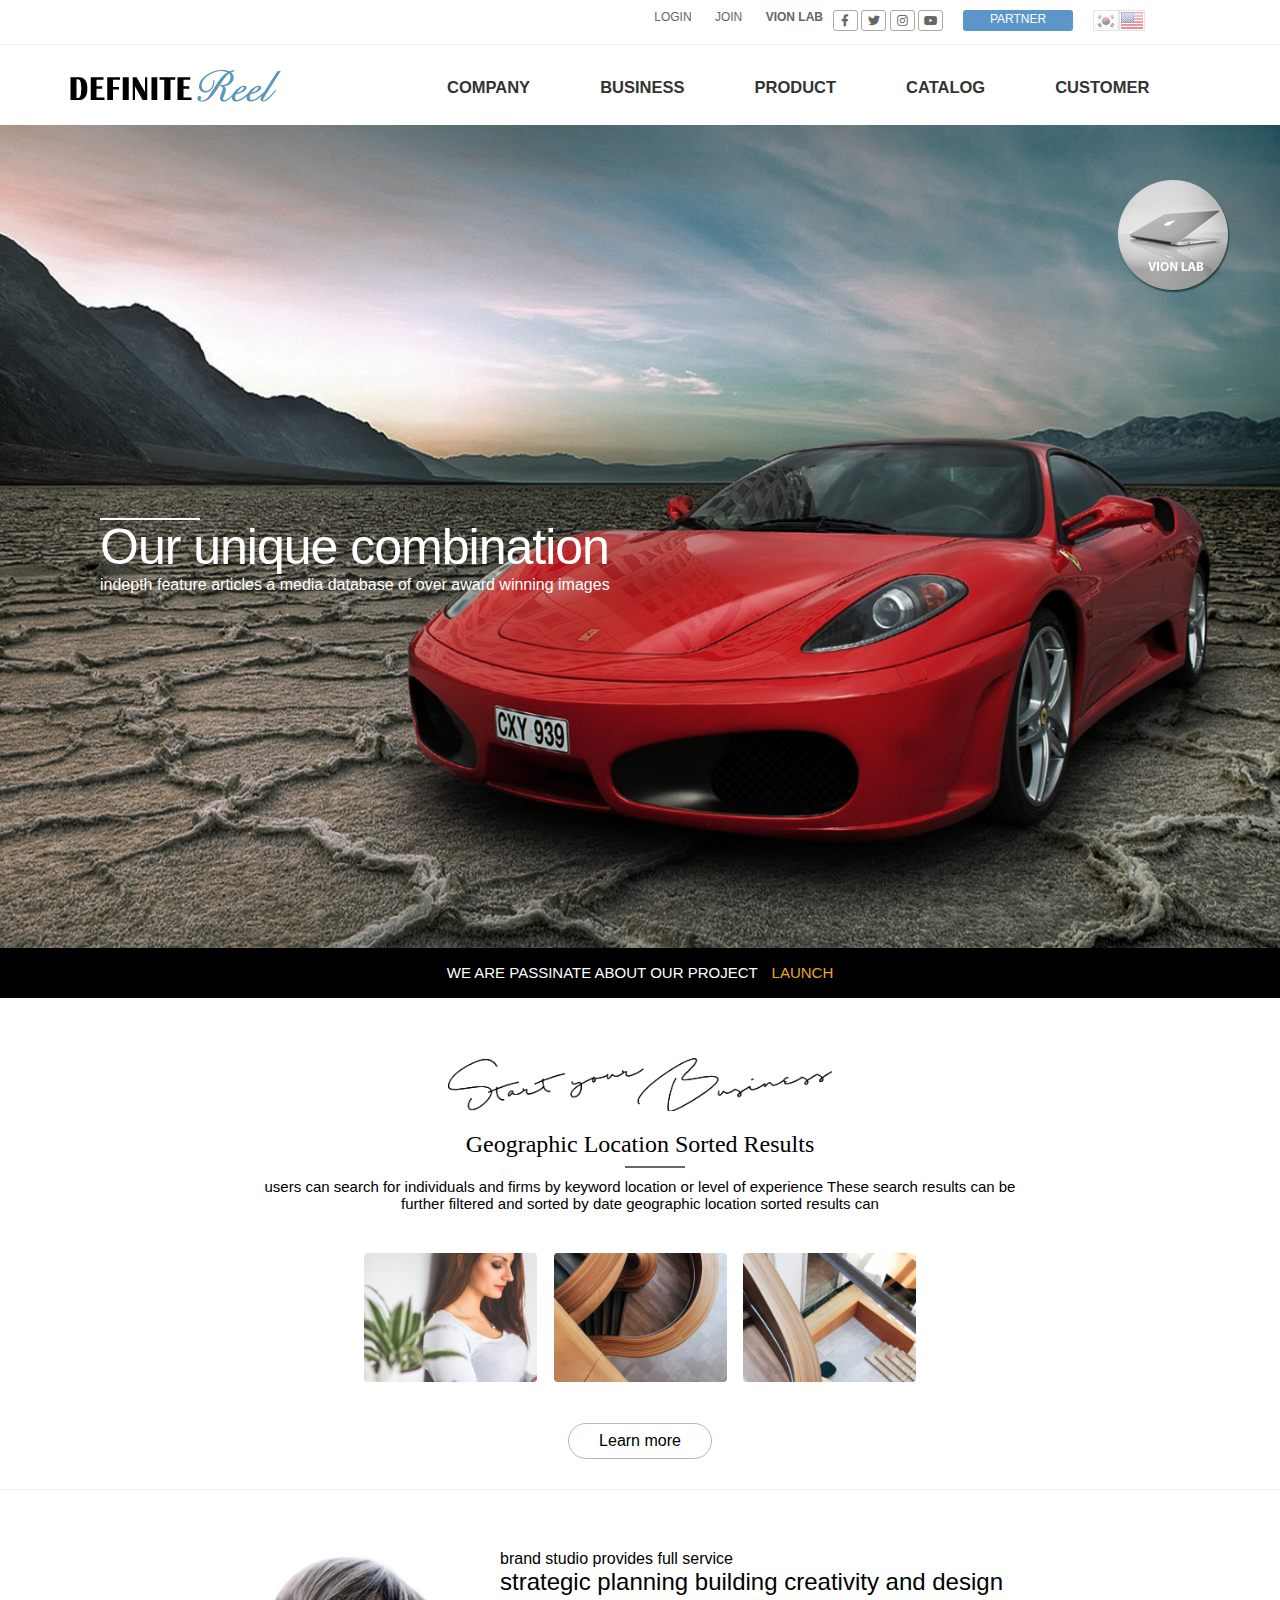
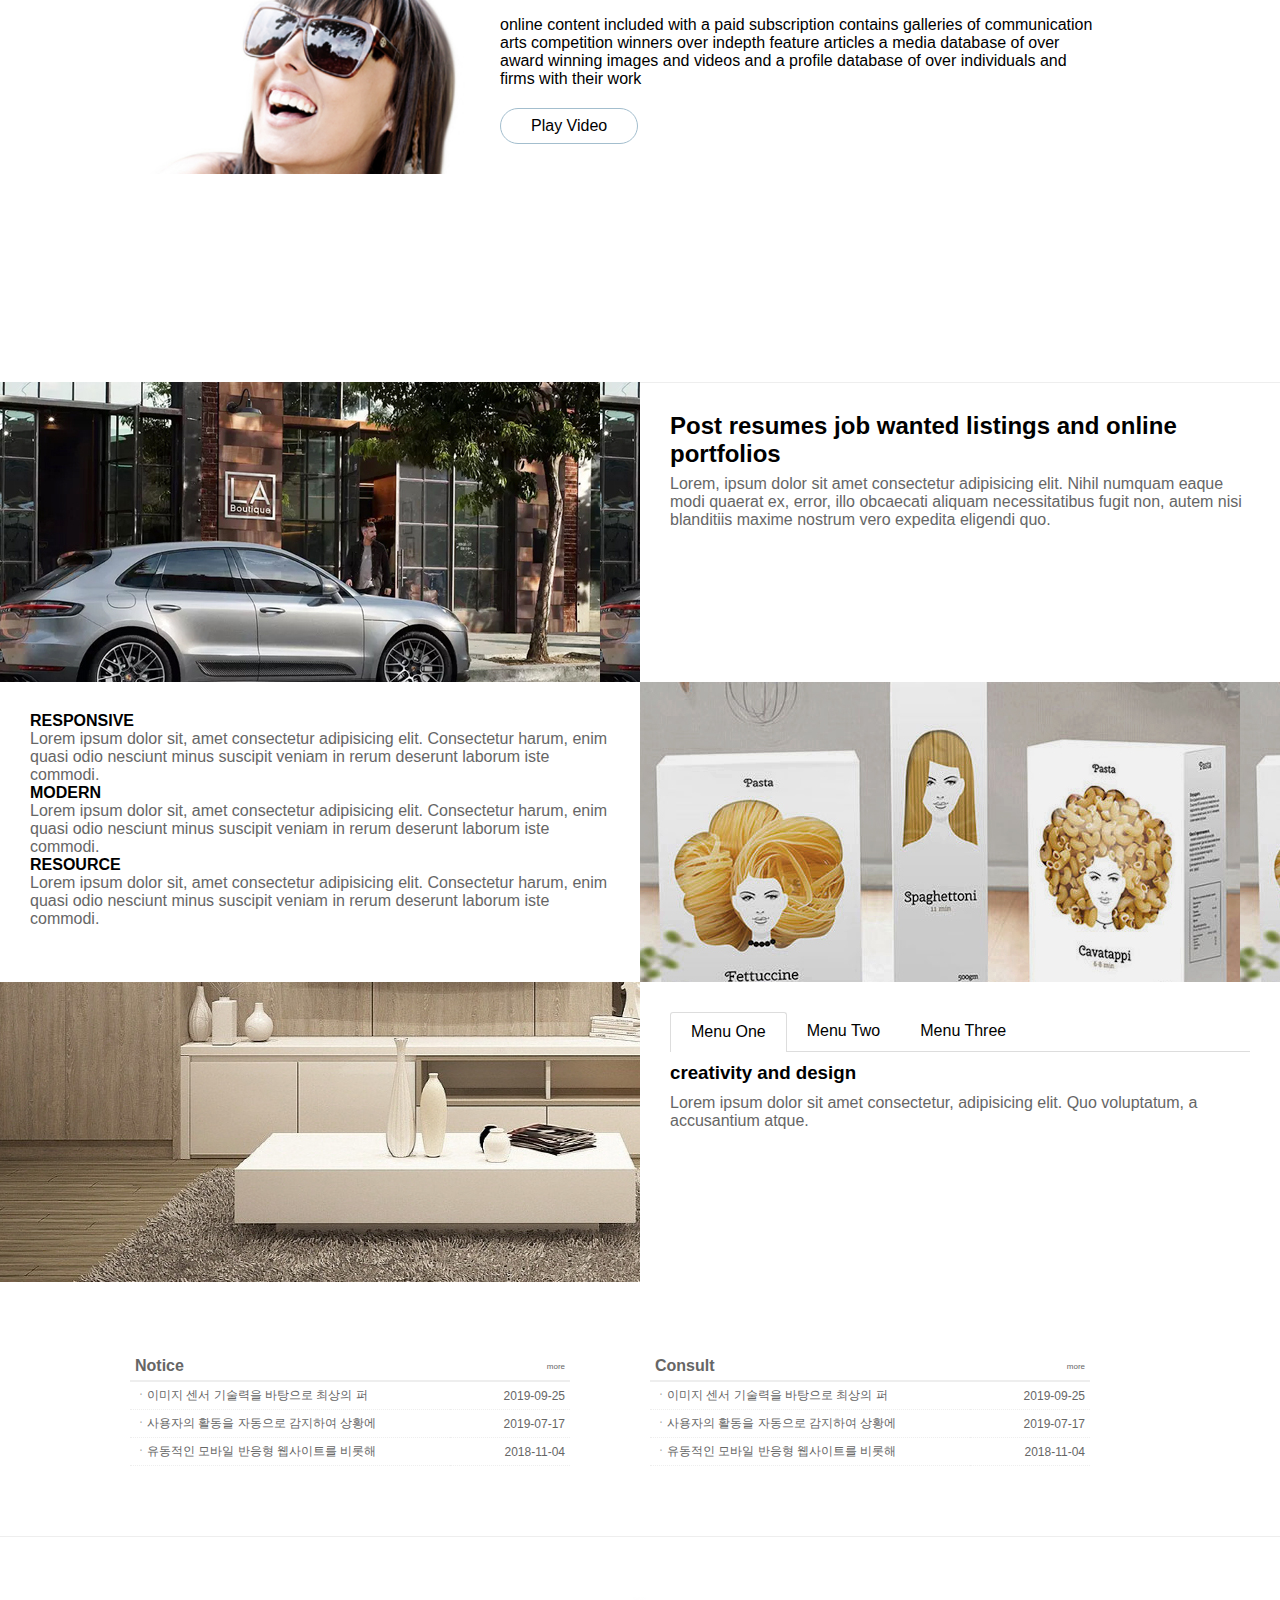
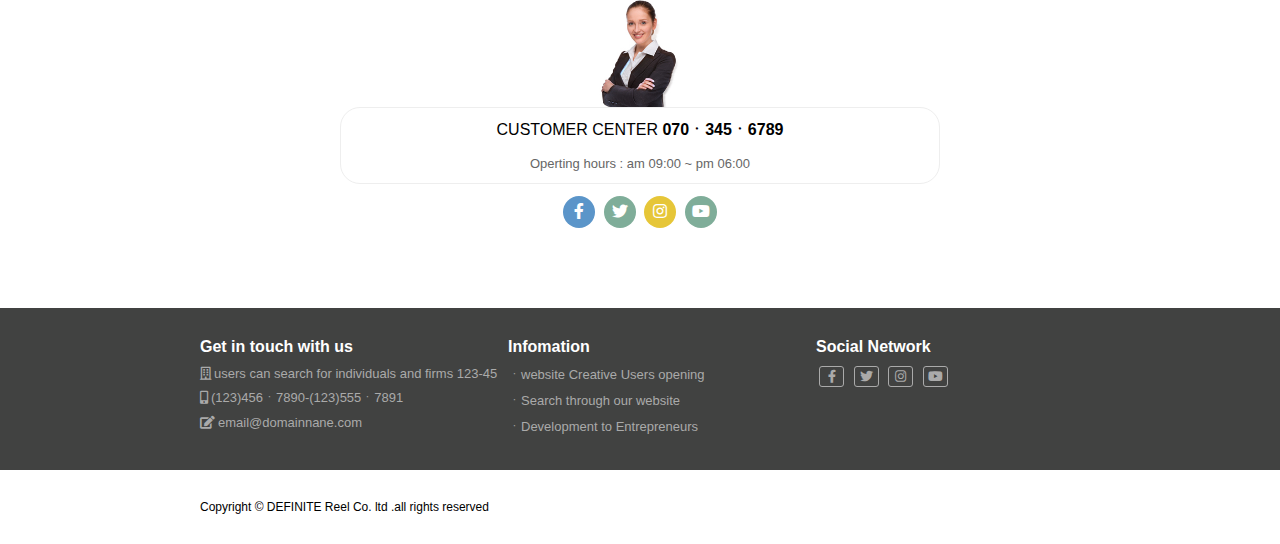
<file: index.html>
<!DOCTYPE html>
<html lang="ko">
<head>
    <meta charset="UTF-8">
    <meta http-equiv="X-UA-Compatible" content="IE=edge">
    <meta name="viewport" content="width=device-width, initial-scale=1.0">
    <title>DEFINITE Reel</title>
    <link rel="stylesheet" href="./css/reset.css">
    <link rel="stylesheet" href="https://use.fontawesome.com/releases/v5.10.2/css/all.css"> 
    <link rel="stylesheet" href="./css/index.css">

</head>
<body>
    <header id="header">
       <div class="topgrid">
        <div class="inner cf">
            <div class="container cf">
               <div class="sidemenu">
                <a href="login.html">LOGIN</a>
                <a href="#">JOIN</a>
                 <a href="#"><span>VION LAB</span></a>
               </div>
               <div class="sns">
                   <a href="#"><i class="fab fa-facebook-f"></i></a>
                   <a href="#"><i class="fab fa-twitter"></i></a>
                   <a href="#"><i class="fab fa-instagram"></i></a>
                   <a href="#"><i class="fab fa-youtube"></i></a>   
               </div>
               <div class="button"><a href="#">PARTNER</a>
                  <ul class="buttonsub">
                      <li><a href="#">Partner</a></li>
                      <li><a href="#">Partner</a></li>
                      <li><a href="#">Partner</a></li>
                  </ul></div>
               <div class="lang">
                 <a href="#"><img src="./img/lang_kr.png"></a>
                 <a href="#"><img src="./img/lang_us.png"></a>
               </div>
            </div>
        </div>
       </div>

      <div class="bottomgrid inner cf">

            <h1> <a href="#"><img src="./img/logo.png" alt="로고"></a></h1>
            <nav id="nav">
                <ul class="depth1 inner cf">
                  <li><a href="#">COMPANY</a>
                   <ul class="depth2"> 
                       <li><a href="#">회사소개</a></li>
                       <li><a href="#">오시는길</a></li>
                    </ul>
                  </li>
                  <li><a href="#">BUSINESS</a>
                   <ul class="depth2"> 
                        <li><a href="#">비즈니스안내 01</a></li>
                        <li><a href="#">비즈니스안내 02</a></li>
                    </ul>
                  </li>
                  <li><a href="#">PRODUCT</a>
                   <ul class="depth2">
                        <li><a href="#">상품소개 01</a></li>
                        <li><a href="#">상품소개 02</a></li>
                   </ul>
                  </li>
                  <li><a href="#">CATALOG</a></li>
                  <li><a href="#">CUSTOMER</a>
                   <ul class="depth2">
                        <li><a href="#">공지사항</a></li>
                        <li><a href="#">질문답변</a></li>
                        <li><a href="#">고객상담</a></li>
                   </ul> 
                 </li>    
            </nav>
       </div>
     
    </header>
 
    <main id="main">
     <div class="slideOuter">
          <div class="slideInner">
              <div class="slide slide1">
                  <img src="./img/main_01.jpg" alt="">
                  <div class="text">
                    <h2>Our unique combination</h2>
                    <p>indepth feature articles a media database of over award winning images</p>
                  </div>
              </div>
         </div>        
          <div class="tag">
               <a href="#">WE ARE PASSINATE ABOUT OUR PROJECT  <span>LAUNCH</span></a>
           </div>
     </div>  
     <div class="broadcast">
       <img src="./img/pro.png" alt="">
     </div> 
     <div class="section1">
          <div class="container">
             <div class="img">
                 <img src="./img/typo.png" alt="">
             </div>
             <div class="text">
                 <h2>geographic location sorted results </h2>
                 <p> users can search for individuals and firms by keyword location or level of experience These search results can be further filtered and sorted by date geographic location sorted results can  </p>
             </div>
          

              <div class="board">
                <a href="#"><img src="./img/board1.jpg" alt=""></a>
                <a href="#"><img src="./img/board2.jpg" alt=""></a>
                <a href="#"><img src="./img/board3.jpg" alt=""></a>
                
              </div>
              <div class="button">
               <a href="#">Learn more</a> 
              </div>
         </div>  
     </div> 

     <div class="section2 inner">
         
         <div class="text">
             <p class="p1">brand studio provides full service</p>
             <h2>strategic planning building creativity and design</h2>
             <p class="p2">online content included with a paid subscription contains galleries of communication arts competition winners over indepth feature articles a media database of over award winning images and videos and a profile database of over individuals and firms with their work</p>
             <div class="button">
               <a href="#">Play Video</a> 
             </div>
         </div> 
     </div>

     <div class="section3"> 
       <ul class="text">
           <li><p>295</p><span>creative</span></li>
           <li><p>26</p><span>sebsite</span></li>
           <li><p>822</p><span>competition</span></li>
           <li><p>192</p><span>location</span></li>
        </ul>
     </div> 
     <div class="section4">
          <div class="first"></div>
          <div class="text text1"> <h2>Post resumes job wanted listings and online portfolios</h2>
          <p>Lorem, ipsum dolor sit amet consectetur adipisicing elit. Nihil numquam eaque modi quaerat ex, error, illo obcaecati aliquam necessitatibus fugit non, autem nisi blanditiis maxime nostrum vero expedita eligendi quo.
         </p></div>
         <div class="text text2"><h4>RESPONSIVE</h4>
          <p>Lorem ipsum dolor sit, amet consectetur adipisicing elit. Consectetur harum, enim quasi odio nesciunt minus suscipit veniam in rerum deserunt laborum iste commodi. </p>
          <h4>MODERN</h4>
          <p>Lorem ipsum dolor sit, amet consectetur adipisicing elit. Consectetur harum, enim quasi odio nesciunt minus suscipit veniam in rerum deserunt laborum iste commodi.</p>
          <h4>RESOURCE</h4>
          <p>Lorem ipsum dolor sit, amet consectetur adipisicing elit. Consectetur harum, enim quasi odio nesciunt minus suscipit veniam in rerum deserunt laborum iste commodi.</p>
         </div>
         <div class="second"></div>
         <div class="third"></div>
         <div class="text text3">           
          <ul class="tabmenu cf">
            <li class="active">Menu One</li>
            <li>Menu Two</li>
            <li>Menu Three</li>
          </ul>
          <h3>creativity and design</h3>
          <p>Lorem ipsum dolor sit amet consectetur, adipisicing elit. Quo voluptatum, a accusantium atque.
        </p></div>
    </div> 

    <div class="section5">
         <table calss="table1">
          <colgroup>
            <col class="col col1">
            <col class="col col2">
          <thead>
          <tr>
            <td>Notice</td>
            <td><a href="#">more</td>
            </thead>
          </tr>
          <tbody>
          <tr>
            <td>ㆍ이미지 센서 기술력을 바탕으로 최상의 퍼</td>
            <td>2019-09-25</td>
          </tr>
          <tr>
            <td>ㆍ사용자의 활동을 자동으로 감지하여 상황에</td>
            <td>2019-07-17</td>
          </tr>
          <tr>
            <td>ㆍ유동적인 모바일 반응형 웹사이트를 비롯해</td>
            <td>2018-11-04</td>
          </tr>
         </tbody>
        </table> 

        <table calss="table2">
          <col class="col col1">
          <col class="col col2">
          <thead>
          <tr>
            <td>Consult</td>
            <td><a href="#">more</a></td>
          </tr>
         </thead>
         <tbody>
          <tr>
            <td>ㆍ이미지 센서 기술력을 바탕으로 최상의 퍼</td>
            <td>2019-09-25</td>
          </tr>
          <tr>
            <td>ㆍ사용자의 활동을 자동으로 감지하여 상황에</td>
            <td>2019-07-17</td>
          </tr>
          <tr>
            <td>ㆍ유동적인 모바일 반응형 웹사이트를 비롯해</td>
            <td>2018-11-04</td>
          </tbody>
        </table>  
    </div>

    <div class="section6">
      <div class="img">
      </div>
      <div class="info">
        <p>CUSTOMER CENTER <span >070ㆍ345ㆍ6789 </span></p>
        <p>Operting hours : am 09:00 ~ pm 06:00</p>
      </div>
      <div class="sns">
        <a href="#"><i class="fab fa-facebook-f"></i></a>
        <a href="#"><i class="fab fa-twitter"></i></a>
        <a href="#"><i class="fab fa-instagram"></i></a>
        <a href="#"><i class="fab fa-youtube"></i></a> 
      </div>
    </div>
  </main>
    

    <footer id="footer">
      <div class="container">
       <div class="address">         
         <h4>Get in touch with us</h4>
         <p><i class="far fa-building"></i>users can search for individuals and firms 123-45</p>
         <p><i class="fas fa-mobile-alt"></i>(123)456ㆍ7890-(123)555ㆍ7891</p>
         <p><i class="fas fa-edit"></i>email@domainnane.com</p>
       </div>
       
       <div class="info">
         <h4>Infomation</h4>
         <p>ㆍwebsite Creative Users opening</p>
         <p>ㆍSearch through our website</p>
         <p>ㆍDevelopment to Entrepreneurs</p>
       </div>
       <div class="sns">
          <h4>Social Network</h4>
          <p>
          <a href="#"><i class="fab fa-facebook-f"></i></a>
          <a href="#"><i class="fab fa-twitter"></i></a>
          <a href="#"><i class="fab fa-instagram"></i></a>
          <a href="#"><i class="fab fa-youtube"></i></a>
          </p>
       </div>
     </div>
      <div class="bottom">
        <p>Copyright &copy; DEFINITE Reel Co. ltd .all rights reserved</p>  
        <!-- ⓒ쓰는 방법 질문 -->
      </div>
    </footer>
      
</body>
</html>
</file>
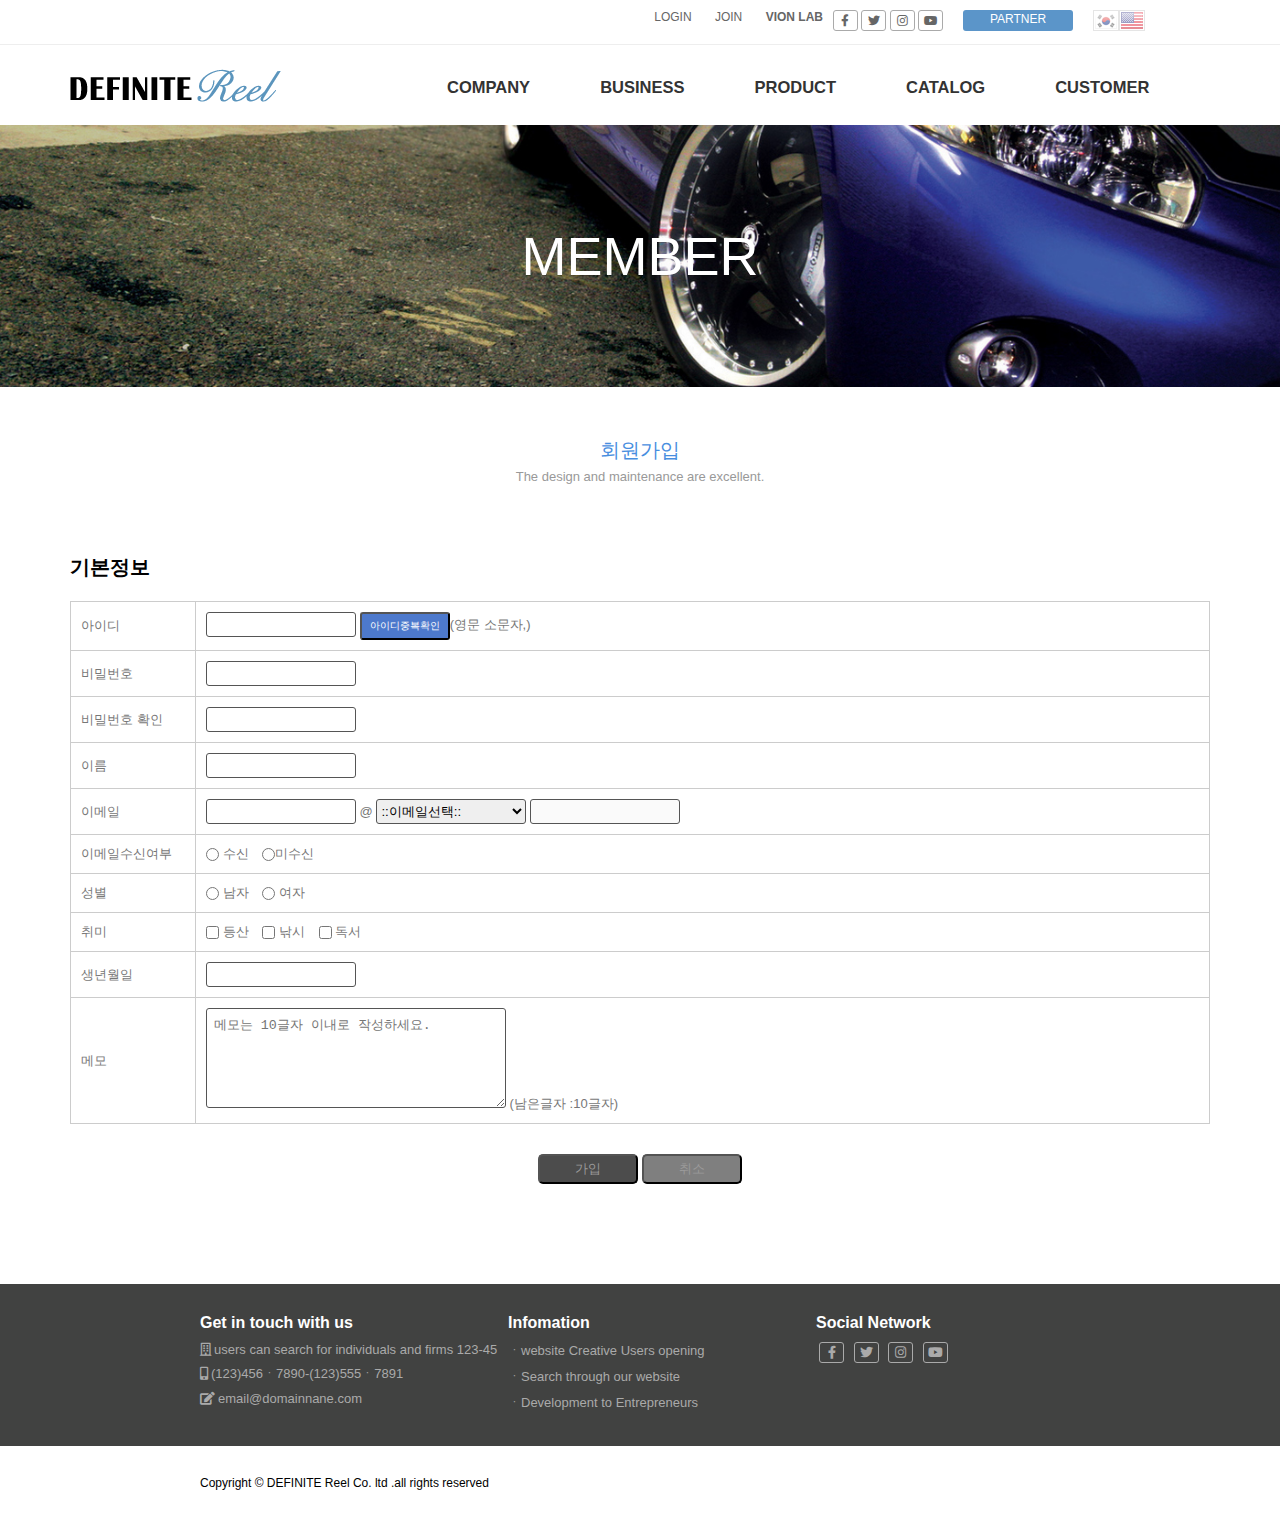
<file: join.html>
<!DOCTYPE html>
<html lang="ko">
<head>
    <meta charset="UTF-8">
    <meta http-equiv="X-UA-Compatible" content="IE=edge">
    <meta name="viewport" content="width=device-width, initial-scale=1.0">
    <title>DEFINITE Reel</title>
    <link rel="stylesheet" href="./css/reset.css">
    <link rel="stylesheet" href="https://use.fontawesome.com/releases/v5.10.2/css/all.css"> 
    <link rel="stylesheet" href="./css/index.css">
    <link rel="stylesheet" href="./css/login.css">
    <link rel="stylesheet" href="./css/join.css" class="">
</head>
<body>
    <header id="header">
       <div class="topgrid">
        <div class="inner cf">
            <div class="container cf">
               <div class="sidemenu">
                <a href="login.html">LOGIN</a>
                <a href="#">JOIN</a>
                 <a href="#"><span>VION LAB</span></a>
               </div>
               <div class="sns">
                   <a href="#"><i class="fab fa-facebook-f"></i></a>
                   <a href="#"><i class="fab fa-twitter"></i></a>
                   <a href="#"><i class="fab fa-instagram"></i></a>
                   <a href="#"><i class="fab fa-youtube"></i></a>   
               </div>
               <div class="button"><a href="#">PARTNER</a>
                  <ul class="buttonsub">
                      <li><a href="#">Partner</a></li>
                      <li><a href="#">Partner</a></li>
                      <li><a href="#">Partner</a></li>
                  </ul></div>
               <div class="lang">
                 <a href="#"><img src="./img/lang_kr.png"></a>
                 <a href="#"><img src="./img/lang_us.png"></a>
               </div>
            </div>
        </div>
       </div>
      <div class="bottomgrid inner cf">

            <h1> <a href="#"><img src="./img/logo.png" alt="로고"></a></h1>
            <nav id="nav">
                <ul class="depth1 inner cf">
                  <li><a href="#">COMPANY</a>
                   <ul class="depth2"> 
                       <li><a href="#">회사소개</a></li>
                       <li><a href="#">오시는길</a></li>
                    </ul>
                  </li>
                  <li><a href="#">BUSINESS</a>
                   <ul class="depth2"> 
                        <li><a href="#">비즈니스안내 01</a></li>
                        <li><a href="#">비즈니스안내 02</a></li>
                    </ul>
                  </li>
                  <li><a href="#">PRODUCT</a>
                   <ul class="depth2">
                        <li><a href="#">상품소개 01</a></li>
                        <li><a href="#">상품소개 02</a></li>
                   </ul>
                  </li>
                  <li><a href="#">CATALOG</a></li>
                  <li><a href="#">CUSTOMER</a>
                   <ul class="depth2">
                        <li><a href="#">공지사항</a></li>
                        <li><a href="#">질문답변</a></li>
                        <li><a href="#">고객상담</a></li>
                   </ul> 
                 </li>    
            </nav>
       </div>
     
    </header>
    
    <section id="joinPage">
        <div class="joinTop">
            <h2 class="inner">MEMBER</h2>
        </div>
        <div class="joinBox inner">
            <h3>회원가입</h3>
            <p class="info">The design and maintenance are excellent.</p>
            <div class="joinWrap">
                <form action="#" method ="post">
                    <fieldset>
                        <legend>기본정보</legend>
                        <table>
                             <colgroup>
                                <col>
                                <col>
                            </colgroup>
                            <tr>
                                <th>
                                    <label for="pid">아이디</label>
                                </th>
                                <td>
                                    <input type="text" name="pid" id="pid">
                                    <button type="button">아이디중복확인</button>(영문 소문자,)
                                </td>
                            </tr>
                            <tr>
                                <th>
                                    <label for="pw">비밀번호</label>
                                </th>
                                <td>
                                    <input type="password" id="pw" name="pw">
                                </td>
                            </tr>
                            <tr>
                                <th>
                                    <label for="pw">비밀번호 확인</label>
                                </th>
                                <td><input type="password" id=pwok></td>
                            </tr>
                            <tr>
                                <th>
                                    <label for="irum">이름</label>
                                </th>
                                <td>
                                    <input type="text" name="irum" id="irum">
                                </td>
                            </tr>
                            <tr>
                                <th>
                                    <label for="email">이메일</label></th>
                                <td>
                                    <input type="text" name="emid" id="email"> @ 
                                    <select id="emcom">
                                        <option>::이메일선택::</option>
                                        <option value="naver.com">네이버</option>
                                        <option value="daum.net">다음</option>
                                        <option value="yahoo.co.kr">야후</option>
                                        <option value="">네이트</option>
                                        <option value="self">직접입력</option>
                                    </select>
                                    <input type="text" name="emdomain" id="emdomain" disabled>
                                </td>
                            </tr>
                            <tr>
                                <th><label>이메일수신여부</label></th>
                                <td>
                                    <input type="radio" name="emailok" id="accept">
                                    <label for="accept" checked="checked">수신</label>
                                    <input type="radio" name="emailok" id="noaccept"
                                    ><label for="noaccept">미수신</label>
                         
                                </td>
                            </tr>
                            <tr>
                                <th><label for="gender">성별</label></th>
                                <td>
                                    <input type="radio" name="gender" id="man">
                                    <label for="man" class="gender">남자</label>
                                    <input type="radio" name="gender" id="woman">
                                    <label for="woman" class="gender">여자</label>
                                </td>
                            </tr>
                            <tr>
                                <th><label for="hobby">취미</label></th>
                                <td>
                                    <input type="checkbox" id="mountain" name="mountain">
                                    <label for="mountain">등산</label>
                                    <input type="checkbox" id="fishing" name="fishing">
                                    <label for="fishing">낚시</label>
                                    <input type="checkbox" id="reading" name="reading">
                                    <label for="reading">독서</label>
                                </td>
                            </tr>
                            <tr>
                                <th>
                                    <label for="birth">생년월일</label>
                                </th>
                                <td>
                                    <input type="text" id="birth" name="birth">
                                </td>
                            </tr>
                            <tr>
                                <th>
                                    <label for="memo">메모</label>
                                </th>
                                <td>
                                    <textarea name="memo" id="memo" placeholder="메모는 10글자 이내로 작성하세요." ></textarea>
                                    (남은글자 :<span>10</span>글자)
                                </td>
                            </tr>
                        </table>
                    </fieldset>
                   
                     <div class="btn">
                         <button type="submmit">가입</button>
                         <button type="reset">취소</button>
                     </div>
                </form>
                
            </div>
        </div>
    </section>

  <footer id="footer">
    <div class="container">
     <div class="address">         
       <h4>Get in touch with us</h4>
       <p><i class="far fa-building"></i>users can search for individuals and firms 123-45</p>
       <p><i class="fas fa-mobile-alt"></i>(123)456ㆍ7890-(123)555ㆍ7891</p>
       <p><i class="fas fa-edit"></i>email@domainnane.com</p>
     </div>
     
     <div class="info">
       <h4>Infomation</h4>
       <p>ㆍwebsite Creative Users opening</p>
       <p>ㆍSearch through our website</p>
       <p>ㆍDevelopment to Entrepreneurs</p>
     </div>
     <div class="sns">
        <h4>Social Network</h4>
        <p>
        <a href="#"><i class="fab fa-facebook-f"></i></a>
        <a href="#"><i class="fab fa-twitter"></i></a>
        <a href="#"><i class="fab fa-instagram"></i></a>
        <a href="#"><i class="fab fa-youtube"></i></a>
        </p>
     </div>
   </div>
    <div class="bottom">
      <p>Copyright &copy; DEFINITE Reel Co. ltd .all rights reserved</p>  
      <!-- ⓒ쓰는 방법 질문 -->
    </div>
  </footer>
      
</body>
</html>
</file>
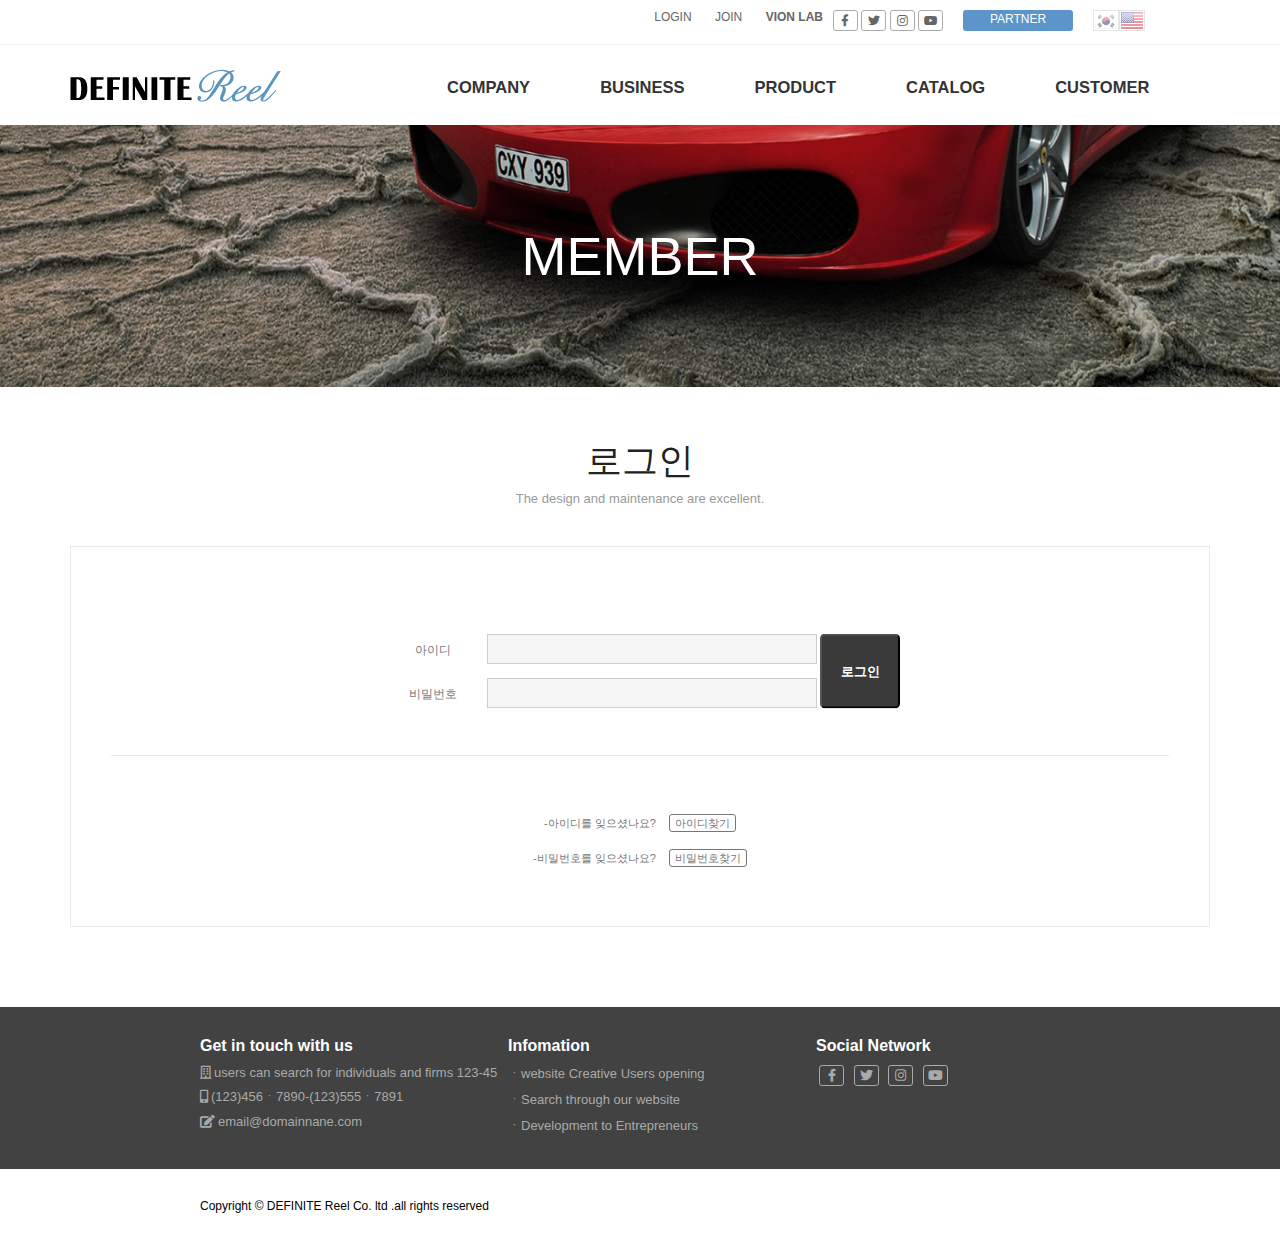
<file: login.html>
<!DOCTYPE html>
<html lang="ko">
<head>
    <meta charset="UTF-8">
    <meta http-equiv="X-UA-Compatible" content="IE=edge">
    <meta name="viewport" content="width=device-width, initial-scale=1.0">
    <title>DEFINITE Reel</title>
    <link rel="stylesheet" href="./css/reset.css">
    <link rel="stylesheet" href="https://use.fontawesome.com/releases/v5.10.2/css/all.css"> 
    <link rel="stylesheet" href="./css/index.css">
    <link rel="stylesheet" href="./css/login.css">
</head>
<body>
    <header id="header">
       <div class="topgrid">
        <div class="inner cf">
            <div class="container cf">
               <div class="sidemenu">
                <a href="login.html">LOGIN</a>
                <a href="#">JOIN</a>
                 <a href="#"><span>VION LAB</span></a>
               </div>
               <div class="sns">
                   <a href="#"><i class="fab fa-facebook-f"></i></a>
                   <a href="#"><i class="fab fa-twitter"></i></a>
                   <a href="#"><i class="fab fa-instagram"></i></a>
                   <a href="#"><i class="fab fa-youtube"></i></a>   
               </div>
               <div class="button"><a href="#">PARTNER</a>
                  <ul class="buttonsub">
                      <li><a href="#">Partner</a></li>
                      <li><a href="#">Partner</a></li>
                      <li><a href="#">Partner</a></li>
                  </ul></div>
               <div class="lang">
                 <a href="#"><img src="./img/lang_kr.png"></a>
                 <a href="#"><img src="./img/lang_us.png"></a>
               </div>
            </div>
        </div>
       </div>
      <div class="bottomgrid inner cf">

            <h1> <a href="#"><img src="./img/logo.png" alt="로고"></a></h1>
            <nav id="nav">
                <ul class="depth1 inner cf">
                  <li><a href="#">COMPANY</a>
                   <ul class="depth2"> 
                       <li><a href="#">회사소개</a></li>
                       <li><a href="#">오시는길</a></li>
                    </ul>
                  </li>
                  <li><a href="#">BUSINESS</a>
                   <ul class="depth2"> 
                        <li><a href="#">비즈니스안내 01</a></li>
                        <li><a href="#">비즈니스안내 02</a></li>
                    </ul>
                  </li>
                  <li><a href="#">PRODUCT</a>
                   <ul class="depth2">
                        <li><a href="#">상품소개 01</a></li>
                        <li><a href="#">상품소개 02</a></li>
                   </ul>
                  </li>
                  <li><a href="#">CATALOG</a></li>
                  <li><a href="#">CUSTOMER</a>
                   <ul class="depth2">
                        <li><a href="#">공지사항</a></li>
                        <li><a href="#">질문답변</a></li>
                        <li><a href="#">고객상담</a></li>
                   </ul> 
                 </li>    
            </nav>
       </div>
     
    </header>
    
    <section class="loginPage">
      <div class="loginTop">
          <h2>MEMBER</h2>
      </div>
      <div class="loginBox inner">
          <h3>로그인</h3>
          <p class="info">The design and maintenance are excellent.</p>
          <div class="loginWrap">
              <div class="loginForm">
              <form action="#" method="post">
                <fieldset>
                    <legend>로그인</legend>
                    <p>
                        <label for="pid">아이디</label>
                        <input type="text" name="pid" id="pid">
                    </p>
                    <p>
                      <label for="ppw">비밀번호</label>
                      <input type="password" name="ppw" id="ppw">
                  </p>
                </fieldset>
                <button type="submit">로그인</button>
              </form>
              </div>            
              <div class="idpwfind">
                  <p>
                      -아이디를 잊으셨나요? <a href="#">아이디찾기</a>
                  </p>
                  <p>
                      -비밀번호를 잊으셨나요? <a href="#">비밀번호찾기</a>
                   </p>
              </div>
          </div>
      </div>
   </section>
    

  <footer id="footer">
    <div class="container">
     <div class="address">         
       <h4>Get in touch with us</h4>
       <p><i class="far fa-building"></i>users can search for individuals and firms 123-45</p>
       <p><i class="fas fa-mobile-alt"></i>(123)456ㆍ7890-(123)555ㆍ7891</p>
       <p><i class="fas fa-edit"></i>email@domainnane.com</p>
     </div>
     
     <div class="info">
       <h4>Infomation</h4>
       <p>ㆍwebsite Creative Users opening</p>
       <p>ㆍSearch through our website</p>
       <p>ㆍDevelopment to Entrepreneurs</p>
     </div>
     <div class="sns">
        <h4>Social Network</h4>
        <p>
        <a href="#"><i class="fab fa-facebook-f"></i></a>
        <a href="#"><i class="fab fa-twitter"></i></a>
        <a href="#"><i class="fab fa-instagram"></i></a>
        <a href="#"><i class="fab fa-youtube"></i></a>
        </p>
     </div>
   </div>
    <div class="bottom">
      <p>Copyright &copy; DEFINITE Reel Co. ltd .all rights reserved</p>  
      <!-- ⓒ쓰는 방법 질문 -->
    </div>
  </footer>
      
</body>
</html>
</file>
<file: css/index.css>
@charset "utf-8";
@import url('https://fonts.googleapis.com/css2?family=Noto+Sans+KR&display=swap');

.inner {
    max-width:1140px; margin:0 auto
}
header {cursor:pointer;}
body {font-family: 'open sans', 'nanum gothic', sans-serif;}

/* 헤더 topgrid부분 */
#header .topgrid { 
    border-bottom: 1px solid #eee;
    font-size:12px;
    color:#666666;
    padding:10px 0

 }
#header .topgrid .inner {
    padding:0 15px;
    
}
#header .topgrid .inner .container{
float: right;
padding:0 50px 0 30px;
}

/* 6.18일 금요일 질문1: side메뉴 글자가 text-align:middle로 오게 하는것 */
#header .topgrid .inner .container .sidemenu {
    float: left;-0p-
    line-height: 20px}  /*line-height: 20px로 해결*/

#header .topgrid .inner .container .sidemenu a
   {
       margin: 0 10px;
    color:#666;
}

#header .topgrid .inner .container .sidemenu span{
    font-weight: 700;
    opacity:1
} 
#header .topgrid .inner .container .sidemenu span:hover{
    /* font-weight: 700; */
    opacity:0.5
} 

#header .topgrid .inner .container .sns {
    float: left;
 }
#header .topgrid .inner .container .sns .fab {
    border: 1px solid #aaa;
    border-radius:3px;
    width: 25px;
    height: 21px;
    line-height: 19px;
    text-align: center;
    overflow: hidden;
    opacity: 1;
}
#header .topgrid .inner .container .sns .fab:hover {
    opacity:0.5}


#header  .button{ 
    width:110px;
    height:21px;
    line-height:1.5em;
    padding: 0 10px;
    text-align: center;
    margin: 0 20px ; 
    color: #fff;
    background: #5b95c9;
    border-radius:3px;   
    float:left;
    position:relative;
    transition:0.2s
}
#header .button:hover  { 
    width:110px;
    height:21px;
    line-height:1.5em;
    padding: 0 10px;
    text-align: center;
    margin: 0 20px 2px; 
    color: #555;
    background:#fff;
    border-radius:3px; 
    border: 1px solid #ccc;  
    float:left;

}

#header .buttonsub{
    position:absolute;
    top:100%;
    left:0;
    width:100%;
    display:none;
    z-index:5

}
#header .buttonsub li {border:1px solid #ccc; 
    font-size:1em; color: #555;
    line-height:35px;
    width:100%;;
}
#header  .button:hover .buttonsub {margin: 2px auto;
display :block}   
    
#header .topgrid .inner .container .lang{
    overflow:hidden;
   }

#header .topgrid .inner .container .lang a{
    float:left;
    opacity:0.5;
    border: 1px solid #ccc;}
    
/* }   헤더 topgrid 끝 */


/* 헤더 bottomgrid 부분 */

#header .bottomgrid h1{
    width:30%;
    float: left;
    position:relative;
    text-align: left;
    vertical-align: middle;
    margin: 20px 0 0 0px;}
    

#nav .depth1 > li {float:left;position: relative;}
#nav .depth1 > li > a { 
    font-size:16.5px; 
    font-weight: 600;
    display: block;
    height: 80px;
    line-height: 85px;
    padding: 0 35px;
    text-align: center;
    color: #333;
} 

#nav .depth1 > li:hover .depth2{
        display:block;
       }
     
#nav .depth2 {
    display:none;
    position:absolute;
    border: 1px solid #ddd;
    width:156.19px;
    z-index:1
}

#nav .depth2 li {
    position:relative;
    display:block;
    font-family: 'nanum gothic';
    font-size: 13px;
    height: 50px;
    line-height: 50px;
    text-align: center;
    color: rgb(85, 85, 85);
    background-color:#fff;
    padding: 0 10px;
    text-align: center;
    transition: 0.5s

}

#nav .depth2 li:hover{background-color:#EEEEEE}
/* 6.18질문2 : depth2 호버 메뉴 메인과 겹쳐서 안보여요: z-index로 해결*/



/* 메인구역 */

#main .slideOuter {height:100%}
#main .slideOuter .slide{position:relative}
#main .slideOuter .text{position:absolute;
    top:50%;
    transform:translateY(-50%);
    width:100%;
    text-align:left;
    padding-left: 100px;
    color:#fff}

#main .slideOuter .text h2{
    letter-spacing:-1px;
    padding-top:40px;
    font-size:50px;
    position:relative
}
#main .slideOuter .text h2::before {
    content: '';
    background: #fff;
    width: 100px;
    height: 2px;
    position:absolute
}  

#main .tag {
background-color: black;
color:white;
font-size:15px;
font-weight:400;
text-align:center;
vertical-align: middle;
height:50px;
line-height:50px;
}

#main .tag span{
    margin-left:10px;
    color:#eea629} 

    /* main .broadcast */
#main .broadcast{ position:fixed;
    top:180px; right:50px; z-index:9999;
    animation:ani 1s infinite alternate
}

@keyframes ani{ 
    0%{ top:180px}
    100%{ top:200px}
}

    /* main .section1 */
#main .section1 {
    padding-top:60px;
    background: #fff;
    position:relative;    
    text-align:center;
    display:block;
    border-bottom: 1px solid #eee;
    
}
#main .section1 .img { width:30%;
margin:auto}
#main .section1 .text {
    display:block;
    position:relative;
    margin: 20px auto;
    width:798px;
}
#main .section1 .text h2{
    position:relative;
    font-family: 'Oxygen';
    font-weight: 400;
    text-transform: capitalize;    
    padding-bottom: 10px;
    margin-bottom: 10px
}
#main .section1 .text h2::before {
    content: '';
    background: #666;
    width: 60px;
    height: 2px;
    position: absolute;
    bottom: 0;
    left: 50%;
    margin-left:-15px
} 

#main .section1 .text p{
    font-size: 15px;
}
#main .section1 .board {
    margin:40px auto;
}
/* #main .section1 .board {float:left;} */
#main .section1 .board  a img { 
    width:175px; height:131.25px; margin:0 5px;
    border:1px solid #fff;
    border-radius:5px;
    transition: all 0.2s;
    opacity:1

}
#main .section1 .board  a img:hover { 
opacity:0.5
}

#main .section1 .button {text-align:center}
#main .section1 .button a{
    display:inline-block;
    border: 1px solid #a3bece;
    border-radius: 30px;
    padding: 8px 30px;
    text-align: center;  
    transition: all 0.2s ;
    margin-bottom: 30px

}
#main .section1 .button a:hover {
    color: #fff; fon-size:12px;
    background: #a3bece;
    border: 1px solid transparent;
}




#main .section2 {
    margin:60px 100px 0 100px;
    background-image: url(../img/con_06_1.jpg);
    background-size: 378px auto;
    background-repeat:no-repeat;
   }


#main .section2 .text{
    padding-left:400px;
    padding-right:80px;
   
}

#main .section2 .p2 {padding-top:20px}

#main .section2 .button a{
    display:inline-block;
    border: 1px solid #a3bece;
    border-radius: 30px;
    padding: 8px 30px;
    text-align: center;  
    transition: all 0.2s ;
    margin-top: 20px;
    margin-bottom: 30px

}
#main .section2 .button a:hover {
    color: #fff;
    background: #a3bece;
    border: 1px solid transparent;}

/* section3 */
.section3{
    background-image: url(../img/con_03_bg.jpg);
    background-size: 100% 300px;
    background-repeat:no-repeat;
    background-attachment: fixed;
    color:#fff;
}   
.section3 .text {
    padding: 60px 300px; overflow:hidden;
    text-align:center
}
.section3 .text li{width:25%; float:left; }
.section3 .text p{font-size:35px; font-weight:bold;
margin-bottom:30px}

/* senction4 */
.section4{border-bottom: 1px solid #eee; 
    /* overflow:hidden */
}
.section4 > div {float:left; width:50%; height:300px}
.section4 > .text {position:relative; padding:30px}
.section4 > .text p{color:#666}
.section4 > .first {background-image:url(../img/con_02_1.jpg)}
.section4 > .second {background-image:url(../img/con_02_3.jpg)}
.section4 > .third {background-image:url(../img/con_02_5.jpg)}
.section4 .text1 h2 {font-weight: 600; padding-bottom:7px}
.section4 .text2 h4 {font-weight: 600; }
.section4 .text3 h3 {padding:10px 0;font-weight: 600;}
.section4 .text3 .tabmenu {
    /* overflow:hidden; */
    border-bottom:1px solid #ddd ;
}
.section4 .tabmenu li { 
        float:left;
        padding:10px 20px; 
        cursor:pointer;
}
.section4 .tabmenu .active {
    border:1px solid #ddd; border-bottom:none;
    border-radius:3px 3px 0 0;
    position:relative;
    /* 이부분(menu one) bottom선 없애는 것 질문드려요 */
} 
.section4 .tabmenu .active::after{
    content:'';position:absolute; top:100%; left:0px; right:0px;
    height:2px; background-color:#fff;
}

/* section5*/
.section5 {
    border-bottom: 1px solid #eee; 
    overflow:hidden;
    padding: 30px 90px}
.section5 table{float:left; width:40%; margin:40px ;}
.section5 table tr{height:20px; padding:10px}

.section5 .col1 {width:80%; text-align:left} 
.section5 .col2 {width:30%; text-align:right}
.section5 table thead{
    border-bottom: 2px solid #eee;
}
.section5 table thead td {padding:5px}
.section5 table thead td:first-child{
    font-weight:600; 
    font-size:16px; 
    text-align:left;
    color:#666 ; }
    
.section5 table thead td:last-child{
    font-size:8px; 
    text-align:right;
    color:#666666;}
#main .section5 table tbody tr{
    font-size:12px; color:#666666;
    border-bottom: 1px dotted #eee}
#main .section5 table tbody td {padding:5px}
#main .section5 table tbody td:last-child{
    text-align:right}

/* section6 */
.section6 {
    margin:60px 240px; text-align:center;
}
.section6  .img{
    padding-bottom:0;
    height:110px;
    background-image:url(../img/con_05_1.jpg);
    background-position: center;
    background-size:auto 110px;
    background-repeat: no-repeat
}
.section6 .info{
    margin:0 100px;
    padding:12px 40px;
    border: 1px solid #eee;
    border-radius:20px
}
.section6 .info p:first-child{padding-bottom:15px; 
    font-size:16px;font-weight:400}
.section6 .info p span {font-weight: bold;}
.section6 .info p:last-child { color:#666666; font-size:13px}
#main .section6 .sns {margin-top:12px; margin-bottom:80px}
#main .section6 .sns a{
    font:14px; color:#fff;
    display:inline-block;
    width:32px; height:32px; line-height:32px;
    margin-top:10px;
    border-radius:50%;
    margin: 0 2px; transition:all 0.3s   
}
#main .section6 .sns a:first-child{
   background-color:#5b95c9;}
#main .section6 .sns a:nth-child(2n){
    background-color:#7fad99}
#main .section6 .sns a:nth-child(3){
    background-color:#e6c638}

/* footer구역 */

#footer .container {
    padding:30px 200px; 
    background-color:#414241; overflow:hidden;
    color:#aaa; font-size:13px;}
#footer .container > div {float:left;width:35%;
}

#footer .container .sns {width:30%}
#footer .container > div h4 {font-size:16px; color:#fff; font-weight:600; padding-bottom:6px}
#footer .container > div > p { padding:4px 0}
#footer .container .address p i {
    padding-right:3px;}
#footer .container .sns .fab{
    margin:0 3px;
    border: 1px solid #aaa;
    border-radius:3px;
    width: 25px;
    height: 21px;
    line-height: 19px;
    text-align: center;
    overflow: hidden;
    opacity: 1;
}
#footer .container .sns .fab:hover {
    opacity:0.5}
#footer .bottom{
    font-size:12px;
    padding:30px 200px; 
}
</file>
<file: css/login.css>
@charset "utf-8";

.loginPage .loginTop {
    background-image:url(../img/main_01.jpg);
    background-position:center bottom;
    background-size:cover;  /*배경이미지가 큰해상도이미지 모니터에서도 딱 맞춰지게 됨*/
    padding:100px 0;
    color:#fff;
    font-size:36px;
    text-align:center;
    text-shadow: 0 1px rgb(0, 0, 0, 0.2)
}
.loginBox h3 {
    text-align: center;
    font-size: 36px;
    font-weight: 500;
    color:#222;
    margin: 50px 0 0px 0;
}
.loginBox .info{
    text-align: center;
    font-size: 13px;
    color:#999;
    margin: 5px 0 40px 0;
}
.loginBox .loginWrap {
    border: 1px #ebebeb solid;
    padding: 40px;
    margin-bottom:80px;
}
.loginBox .loginForm {text-align:center;
position:relative;
border-bottom:1px solid #ebebeb;
padding:40px 0}

.loginBox .loginForm label{
    width:100px;
    font-size:12px;
    color:#777
}
.loginBox .loginForm input{
    width:330px; height:30px;
    border: 1px #cdcdcd solid;
    background-color: #f6f6f6;
    text-indent:0.5em; margin-right:80px;
}
.loginBox .loginForm p {padding:7px 0}
.loginBox .loginForm button {
    width:80px; height:75px;
    background-color:#3b3a3b;
    color:#fff;
    border-radius:5px;
    font-weight:bold;
    position:absolute; top:50%; left:50%;
    transform:translate(180px, -50%)
}

.loginBox .idpwfind {
    font-size:11px;
    color:#777;
    text-align:center;
    padding-top:40px;
}
.loginBox .idpwfind a {
    border:1px solid #777;
    background-color:#fefefe;
    padding:2px 5px;
    border-radius:3px;
    margin-left:10px;
}
.loginBox .idpwfind p {
    margin:20px 0}
</file>
<file: css/join.css>
@charset 'utf-8';

#joinPage .joinTop {
    background-image:url(../img/main_03.jpg);
    background-position:center bottom;
    background-size:cover;  /*배경이미지가 큰해상도이미지 모니터에서도 딱 맞춰지게 됨*/
    padding:100px 0;
    color:#fff;
    font-size:36px;
    text-align:center;
    text-shadow: 0 1px rgb(0, 0, 0, 0.2)
}
.joinBox h3 {
    text-align: center;
    font-size:20px;
    font-weight: 500;
    color:rgb(72, 142, 223);
    margin: 50px 0 0px 0;
}
.joinBox .info{
    text-align: center;
    font-size: 13px;
    color:#999;
    margin: 5px 0 40px 0;
}
.joinWrap legend { display:block; font-size:20px; font-weight:600; padding:30px 0 20px}
.joinWrap table { font-size:13px;
color:#777; 
}
.joinWrap th,
.joinWrap td {border:1px solid #ccc; padding:10px; text-align:left}
.joinWrap col:nth-child(1) {width:125px}
.joinWrap col:nth-child(2) {width:auto}
.joinWrap input[type="text"],
.joinWrap input[type="password"]
  { border:1px solid #555;
    border-radius:3px;
    width:150px;
    height:25px;
    text-indent:0.5em;
}
.joinWrap #pid + button {
    background-color:rgb(77, 121, 204); color:#fff;
    font-size:10px;
    padding:5px 8px;
    border-radius:3px;
}
.joinWrap #emcom {
    width:150px;
    height:25px;
    border: 1px solid #555;
    border-radius:3px;
}
.joinWrap input[type="radio"] + label {margin-right:10px}
.joinWrap input[type="radio"],
.joinWrap input[type="radio"] + label {vertical-align:middle}

.joinWrap input[type="checkbox"] + label {margin-right:10px}
.joinWrap input[type="checkbox"],
.joinWrap input[type="checkbox"] + label {vertical-align:middle}

.joinWrap #memo {
    width:300px; height:100px;
    border:1px solid #555;
    border-radius:3px;
    padding:0.5em
}
.joinWrap .btn { padding:30px 0 100px;
  text-align:center
}
.joinWrap .btn button {
    width:100px; height:30px;
    background:#4c4c4c; color:rgb(155, 154, 154);
    border-radius:5px;
}
.joinWrap .btn button[type='reset'] {
    background:#7f7f7f;
}
</file>
